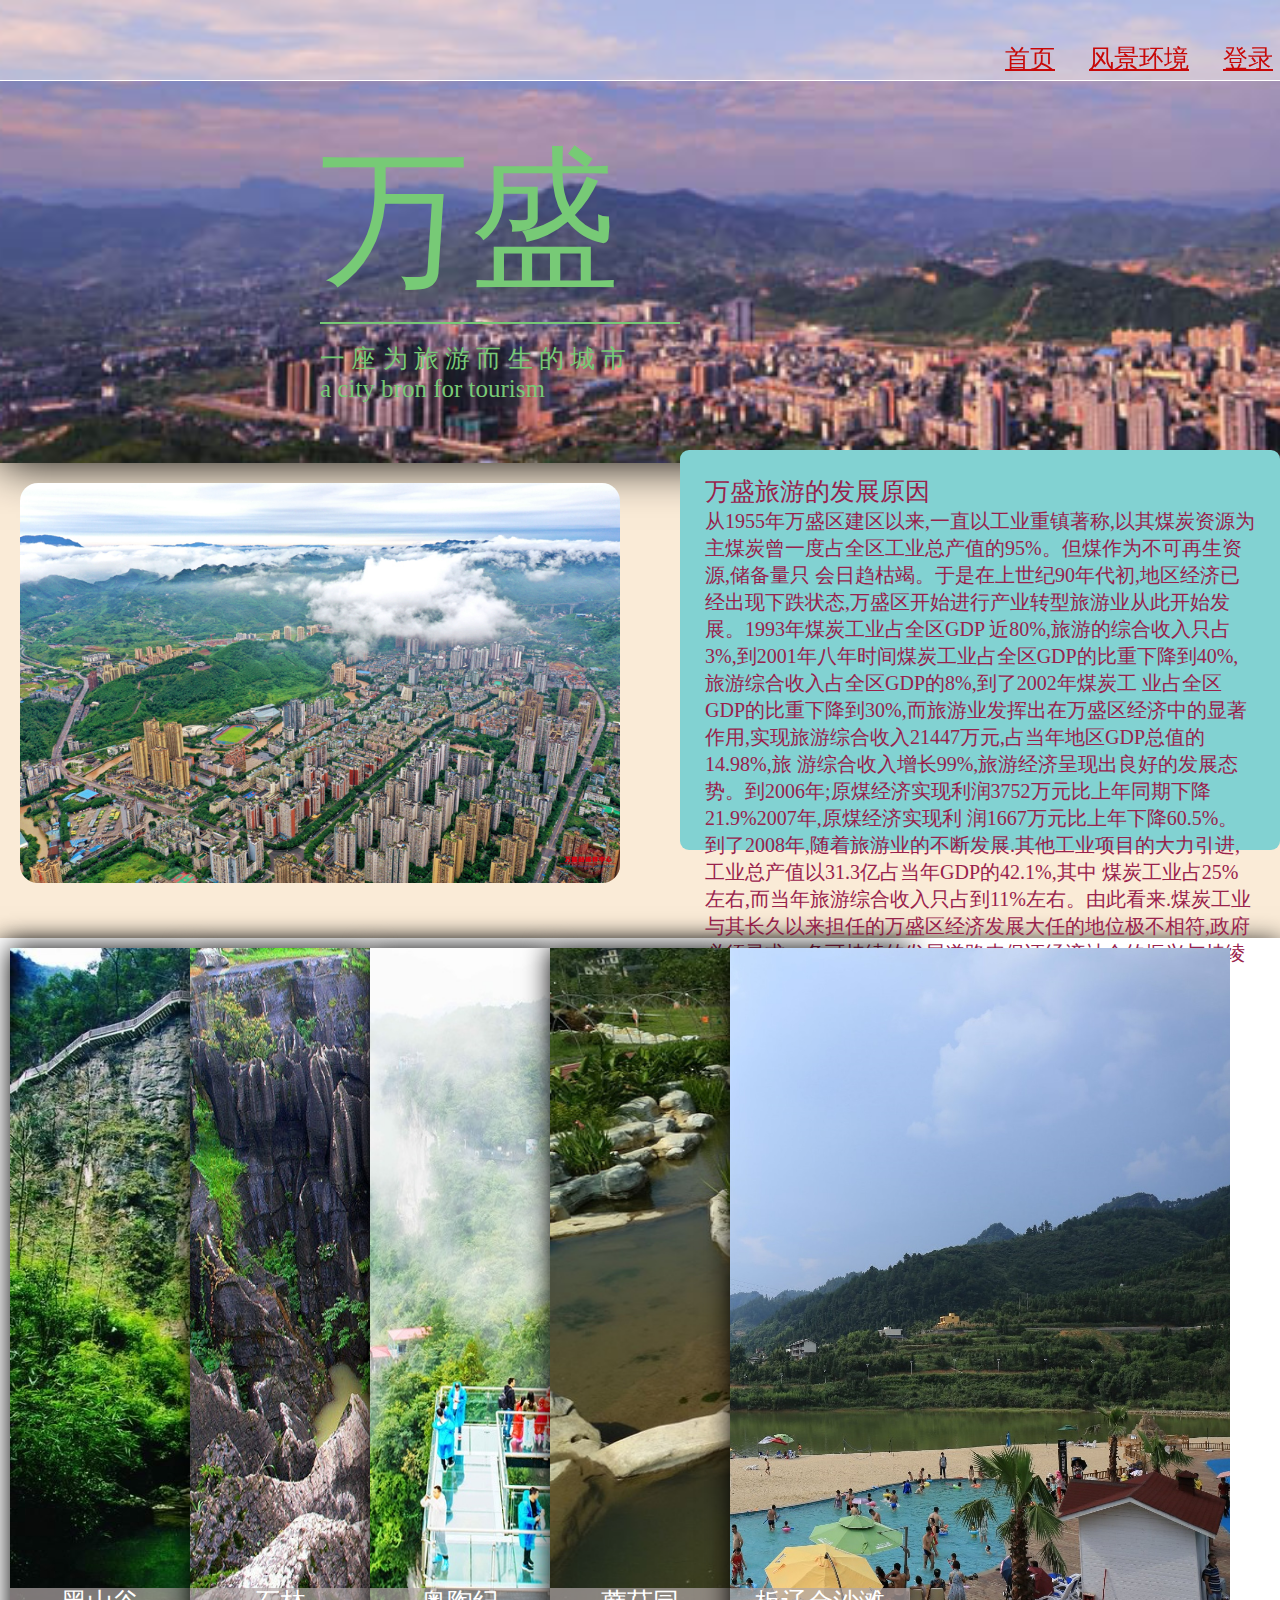
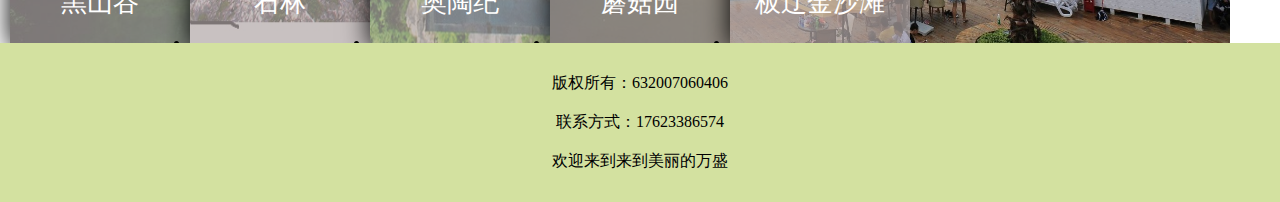
<file: index.html>
<!DOCTYPE html>
<html lang="en">
<head>
    <meta charset="UTF-8">
    <meta name="viewport" content="width=device-width, initial-scale=1.0">
    <meta http-equiv="X-UA-Compatible" content="ie=edge">
    <title>Document</title>
    <link rel="stylesheet" href="css/index.css" >
</head>
<body>
    <section class="header">
            <div class="navLinks">
                <a href="index.html">首页</a>
                <a href="fengjing1.html">风景环境</a>
                <a href="denglu.html">登录</a>
                <a href="baogao.html">报告</a>
              </div>     
        </section>

        <div class="text-box">
                <p1>万盛</p1><br>
                <div class="line">
                </div><br>
                <p2>一 座 为 旅 游 而 生 的 城 市<br>
                    a city bron for tourism
                </p2><br>
            </div> 

            <div class="beijingtu">
                <img src="img/背景.png" alt=""><img>
                </div>

            <div class="text-box2">
        <p3>万盛旅游的发展原因</p3><br>
                <p4>从1955年万盛区建区以来,一直以工业重镇著称,以其煤炭资源为主煤炭曾一度占全区工业总产值的95%。但煤作为不可再生资源,储备量只
会日趋枯竭。于是在上世纪90年代初,地区经济已经出现下跌状态,万盛区开始进行产业转型旅游业从此开始发展。1993年煤炭工业占全区GDP
近80%,旅游的综合收入只占3%,到2001年八年时间煤炭工业占全区GDP的比重下降到40%,旅游综合收入占全区GDP的8%,到了2002年煤炭工
业占全区GDP的比重下降到30%,而旅游业发挥出在万盛区经济中的显著作用,实现旅游综合收入21447万元,占当年地区GDP总值的14.98%,旅
游综合收入增长99%,旅游经济呈现出良好的发展态势。到2006年;原煤经济实现利润3752万元比上年同期下降21.9%2007年,原煤经济实现利
润1667万元比上年下降60.5%。到了2008年,随着旅游业的不断发展.其他工业项目的大力引进,工业总产值以31.3亿占当年GDP的42.1%,其中
煤炭工业占25%左右,而当年旅游综合收入只占到11%左右。由此看来.煤炭工业与其长久以来担任的万盛区经济发展大任的地位极不相符,政府
必须寻求一条可持续的发展道路来保证经济社会的振兴与持绫发展这为大力发展旅游业提供了前所未有的契机。</p4>
            </div>

        <div class="content">
                <ul class="box">
                       <li>
                        <img src="img/1.png" alt="">
                        <div class="text">
                           黑山谷
                       </div>
                       </li>
                       <li>
                       <img src="img/2.png" alt="">
                       <div class="text">
                           石林
                       </div>
                       </li>
                       <li>
                       <img src="img/3.png" alt="">
                       <div class="text">
                          奥陶纪
                       </div>
                       </li>
                       <li>
                       <img src="img/4.png" alt="">
                       <div class="text">
                           蘑菇园
                       </div>
                       </li>
                       <li>
                        <img src="img/5.png" alt="">
                        <div class="text">
                            板辽金沙滩
                        </div>
                        </li>
               </ul>
            </div>

            <div class="foot">
                       
                <p>版权所有：632007060406</p><br>
                <p>联系方式：17623386574</p><br>
                <p>欢迎来到来到美丽的万盛</p>
            </div> 

</body>
</html>
</file>
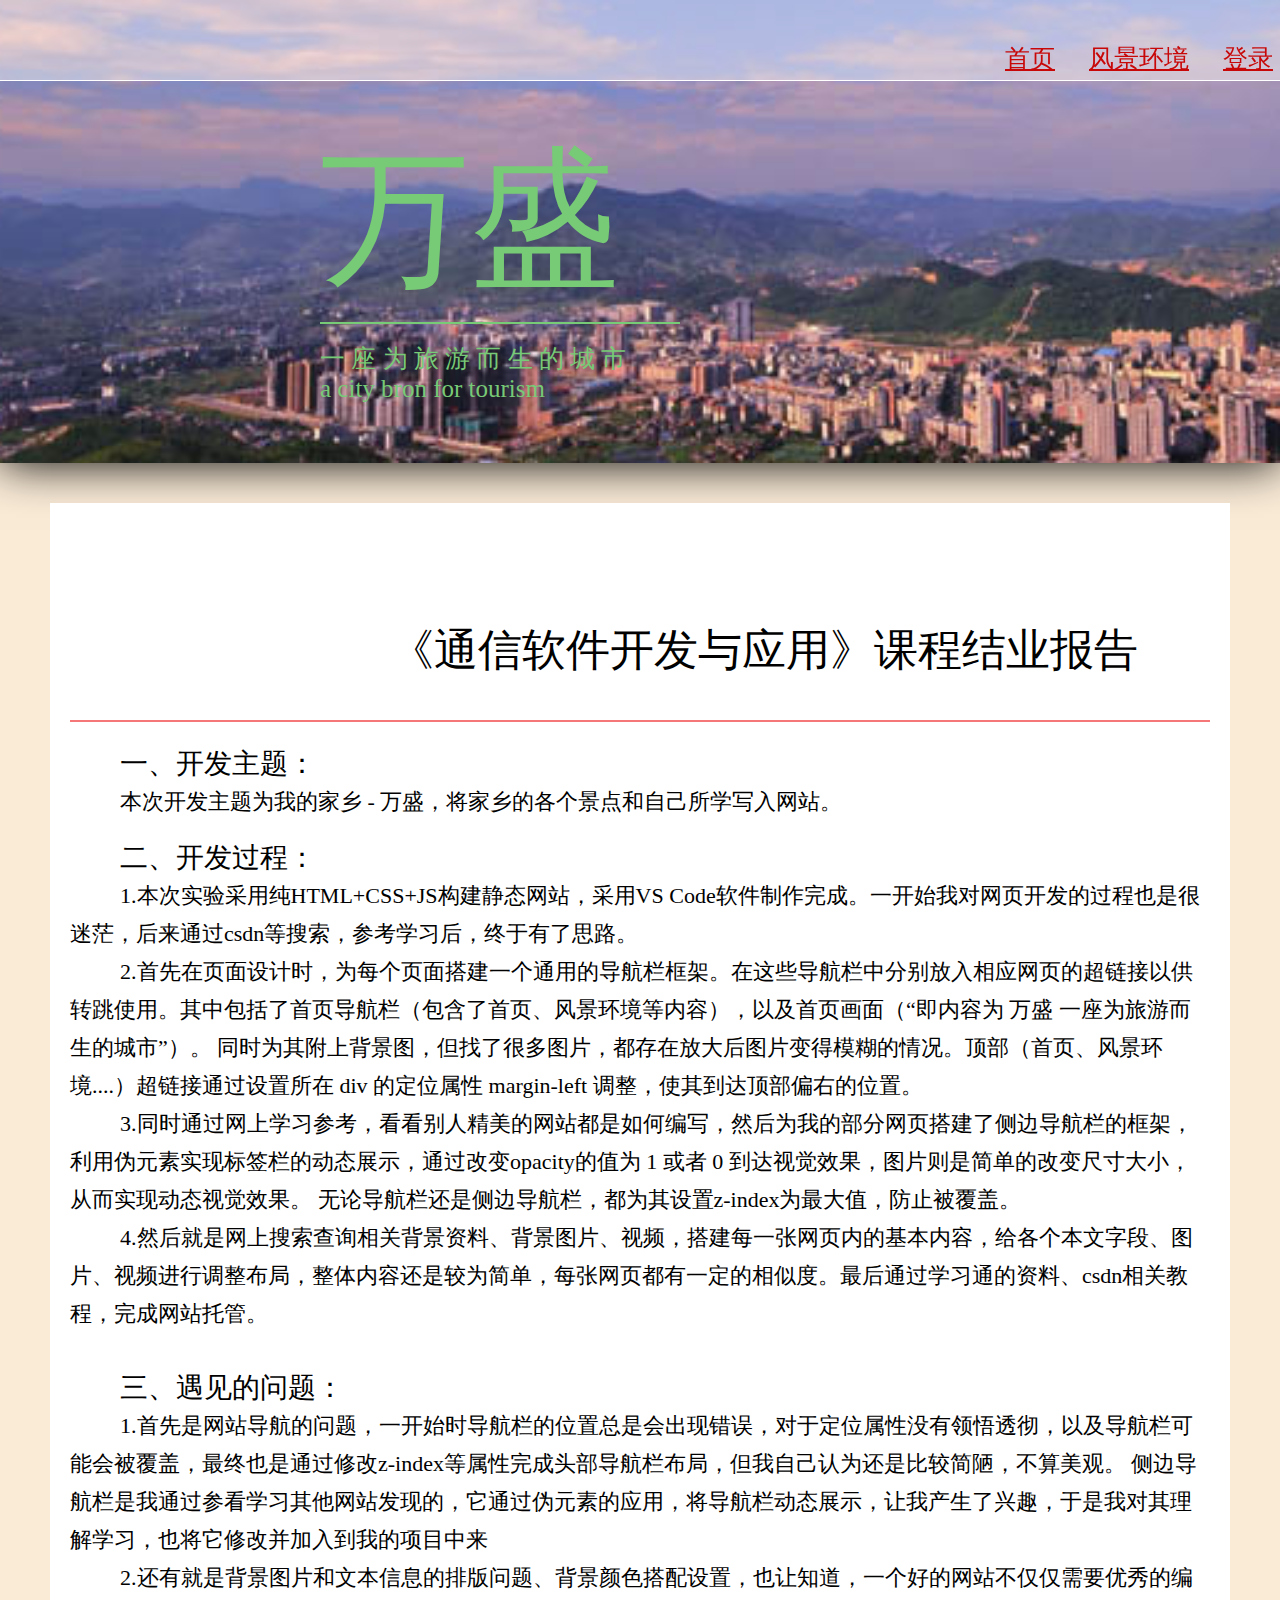
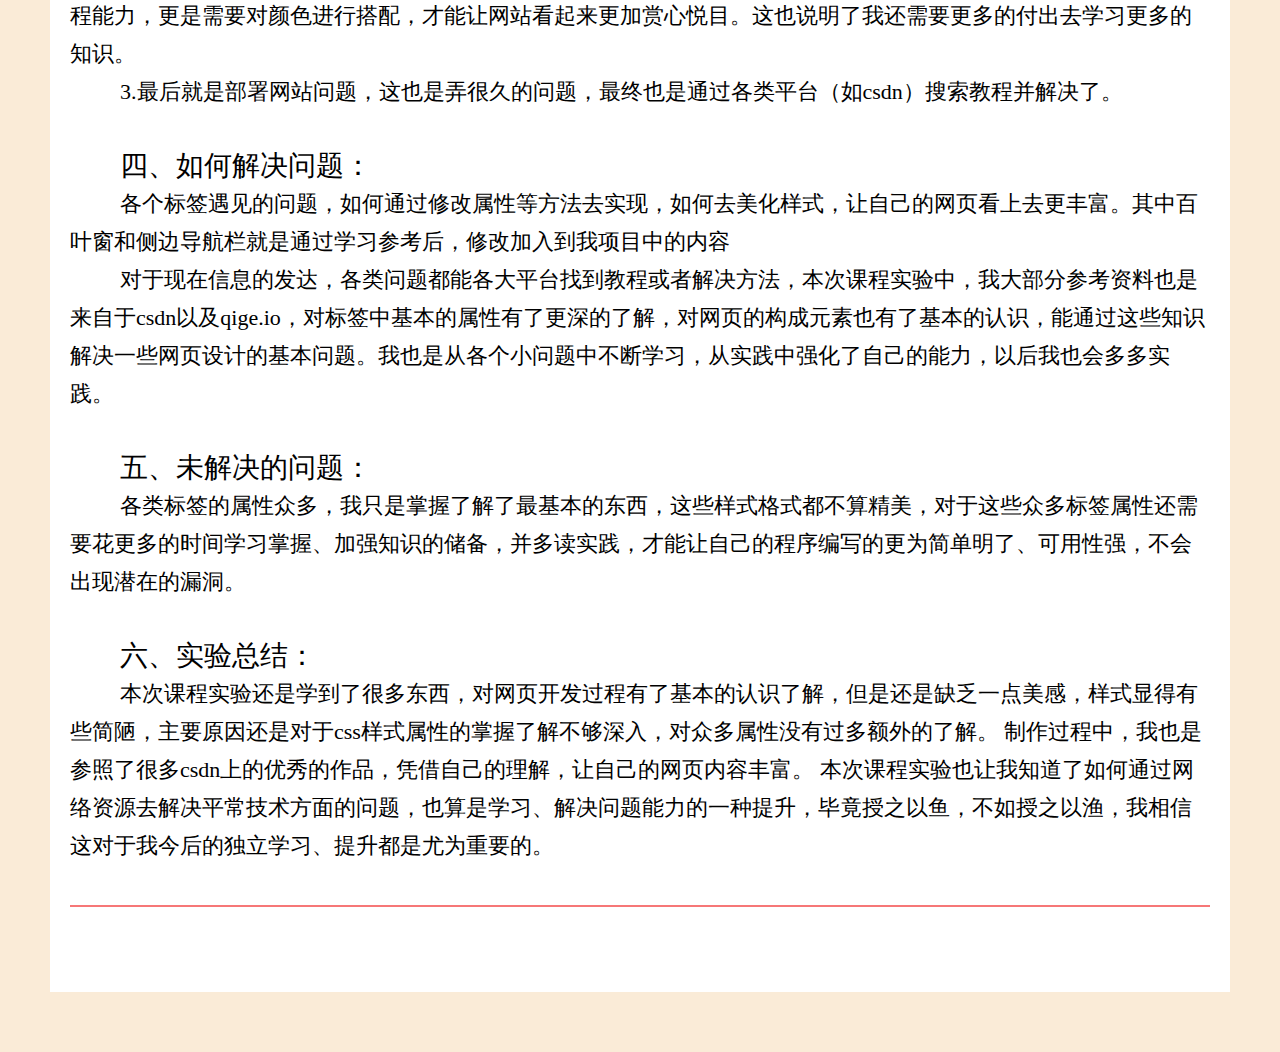
<file: baogao.html>
<!DOCTYPE html>
<html lang="en">
<head>
    <meta charset="UTF-8">
    <meta name="viewport" content="width=device-width, initial-scale=1.0">
    <meta http-equiv="X-UA-Compatible" content="ie=edge">
    <title>Document</title>
    <link rel="stylesheet" href="css/baogao.css" >
</head>
<body>
    <section class="header">
            <div class="navLinks">
                <a href="index.html">首页</a>
                <a href="fengjing1.html">风景环境</a>
                <a href="denglu.html">登录</a>
                <a href="baogao.html">报告</a>
              </div>     
        </section>

        <div class="text-box">
            <p1>万盛</p1><br>
            <div class="line">
            </div><br>
            <p2>一 座 为 旅 游 而 生 的 城 市<br>
                a city bron for tourism
            </p2><br>
        </div> 

        <div class = "baogao">
            <br>
            <p1>《通信软件开发与应用》课程结业报告 </p1><br>
                <div class="line">
                </div><br>
                <p3>一、开发主题：</p3><br>
                <p2>  本次开发主题为我的家乡 - 万盛，将家乡的各个景点和自己所学写入网站。</p2><br><br>
                <p3>二、开发过程：</p3><br>
                <p2>1.本次实验采用纯HTML+CSS+JS构建静态网站，采用VS Code软件制作完成。一开始我对网页开发的过程也是很迷茫，后来通过csdn等搜索，参考学习后，终于有了思路。</p2><br>
                <p2>2.首先在页面设计时，为每个页面搭建一个通用的导航栏框架。在这些导航栏中分别放入相应网页的超链接以供转跳使用。其中包括了首页导航栏（包含了首页、风景环境等内容），以及首页画面（“即内容为 万盛 一座为旅游而生的城市”）。
                    同时为其附上背景图，但找了很多图片，都存在放大后图片变得模糊的情况。顶部（首页、风景环境....）超链接通过设置所在 div 的定位属性 margin-left 调整，使其到达顶部偏右的位置。</p2><br>
                <p2>3.同时通过网上学习参考，看看别人精美的网站都是如何编写，然后为我的部分网页搭建了侧边导航栏的框架，利用伪元素实现标签栏的动态展示，通过改变opacity的值为 1 或者 0 到达视觉效果，图片则是简单的改变尺寸大小，从而实现动态视觉效果。
                    无论导航栏还是侧边导航栏，都为其设置z-index为最大值，防止被覆盖。</p2><br>
                <p2>4.然后就是网上搜索查询相关背景资料、背景图片、视频，搭建每一张网页内的基本内容，给各个本文字段、图片、视频进行调整布局，整体内容还是较为简单，每张网页都有一定的相似度。最后通过学习通的资料、csdn相关教程，完成网站托管。
                </p2><br><br><br>
                <p3>三、遇见的问题：</p3><br>
                <p2>1.首先是网站导航的问题，一开始时导航栏的位置总是会出现错误，对于定位属性没有领悟透彻，以及导航栏可能会被覆盖，最终也是通过修改z-index等属性完成头部导航栏布局，但我自己认为还是比较简陋，不算美观。
                    侧边导航栏是我通过参看学习其他网站发现的，它通过伪元素的应用，将导航栏动态展示，让我产生了兴趣，于是我对其理解学习，也将它修改并加入到我的项目中来</p2><br>
                <p2>2.还有就是背景图片和文本信息的排版问题、背景颜色搭配设置，也让知道，一个好的网站不仅仅需要优秀的编程能力，更是需要对颜色进行搭配，才能让网站看起来更加赏心悦目。这也说明了我还需要更多的付出去学习更多的知识。</p2><br>
                <p2>3.最后就是部署网站问题，这也是弄很久的问题，最终也是通过各类平台（如csdn）搜索教程并解决了。</p2><br><br><br>

                <p3>四、如何解决问题：</p3><br>
                <p2>  各个标签遇见的问题，如何通过修改属性等方法去实现，如何去美化样式，让自己的网页看上去更丰富。其中百叶窗和侧边导航栏就是通过学习参考后，修改加入到我项目中的内容</p2><br>
                <p2>  对于现在信息的发达，各类问题都能各大平台找到教程或者解决方法，本次课程实验中，我大部分参考资料也是来自于csdn以及qige.io，对标签中基本的属性有了更深的了解，对网页的构成元素也有了基本的认识，能通过这些知识解决一些网页设计的基本问题。我也是从各个小问题中不断学习，从实践中强化了自己的能力，以后我也会多多实践。</p2><br><br><br>
                
                <p3>五、未解决的问题：</p3><br>
                <p2>  各类标签的属性众多，我只是掌握了解了最基本的东西，这些样式格式都不算精美，对于这些众多标签属性还需要花更多的时间学习掌握、加强知识的储备，并多读实践，才能让自己的程序编写的更为简单明了、可用性强，不会出现潜在的漏洞。</p2><br><br><br>

                <p3>六、实验总结：</p3><br>
                <p2>  本次课程实验还是学到了很多东西，对网页开发过程有了基本的认识了解，但是还是缺乏一点美感，样式显得有些简陋，主要原因还是对于css样式属性的掌握了解不够深入，对众多属性没有过多额外的了解。
                    制作过程中，我也是参照了很多csdn上的优秀的作品，凭借自己的理解，让自己的网页内容丰富。
                    本次课程实验也让我知道了如何通过网络资源去解决平常技术方面的问题，也算是学习、解决问题能力的一种提升，毕竟授之以鱼，不如授之以渔，我相信这对于我今后的独立学习、提升都是尤为重要的。

                </p2><br>
                <div class="line">
                </div>

        </div>

</body>
</html>
</file>
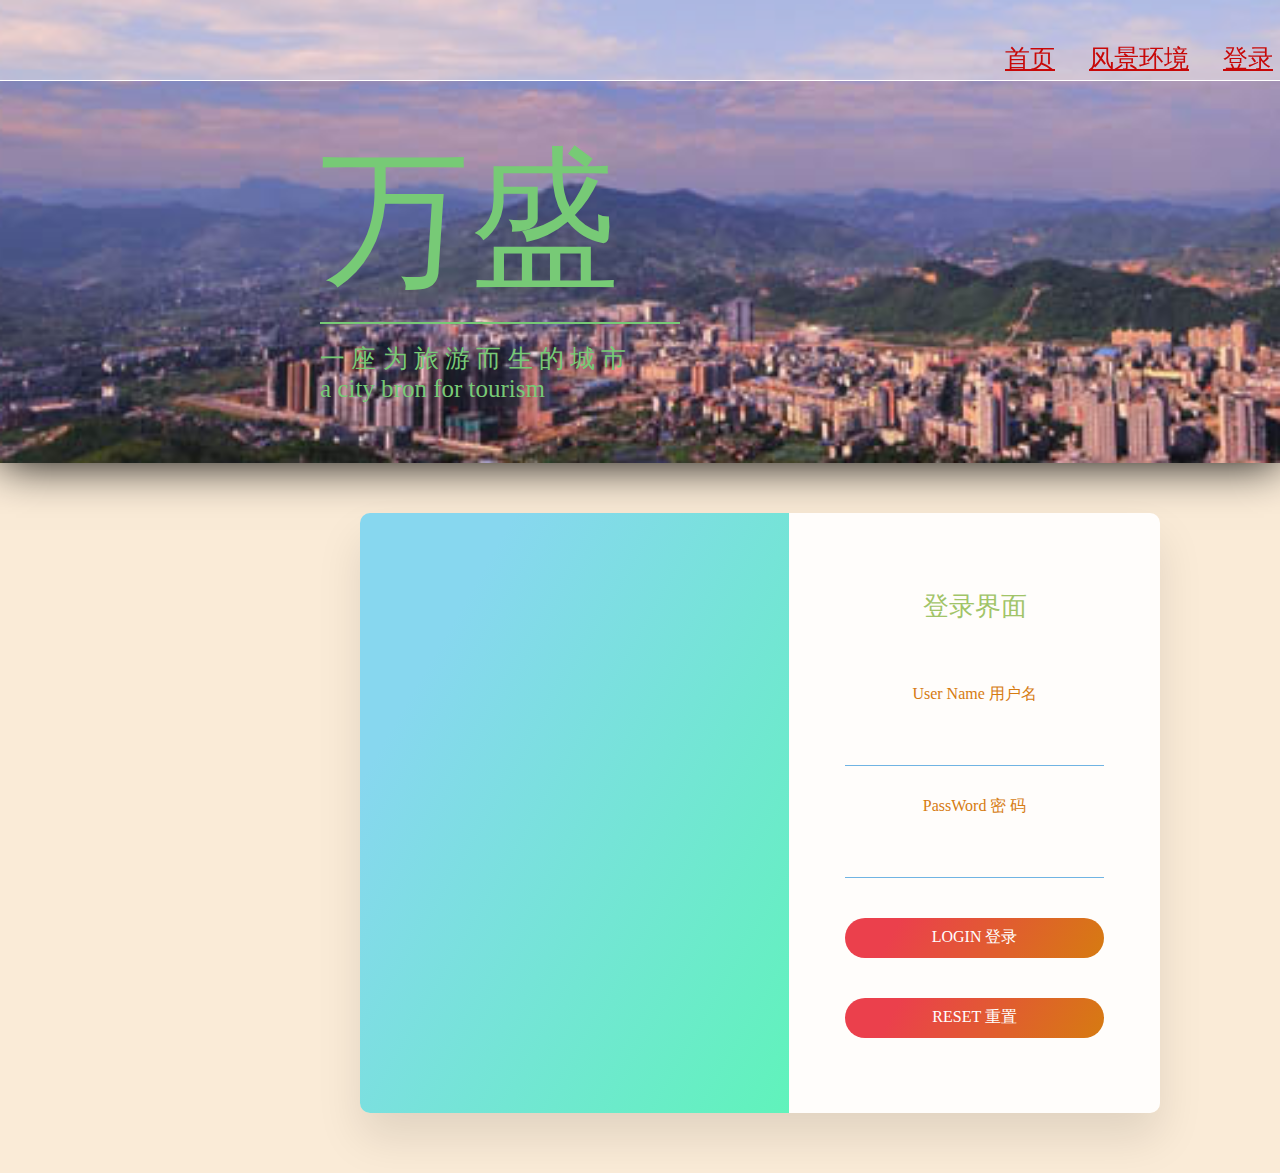
<file: denglu.html>
<!DOCTYPE html>
<html lang="en">
<head>
    <meta charset="UTF-8">
    <meta name="viewport" content="width=device-width, initial-scale=1.0">
    <meta http-equiv="X-UA-Compatible" content="ie=edge">
    <title>Document</title>
    <link rel="stylesheet" href="css/denglu.css" >
</head>
<body>
    <script src="css/denglu.js"></script>
    <section class="header">
            <div class="navLinks">
                <a href="index.html">首页</a>
                <a href="fengjing1.html">风景环境</a>
                <a href="denglu.html">登录</a>
                <a href="baogao.html">报告</a>
              </div>     
        </section>

        <div class="text-box">
            <p1>万盛</p1><br>
            <div class="line">
            </div><br>
            <p2>一 座 为 旅 游 而 生 的 城 市<br>
                a city bron for tourism
            </p2><br>
        </div> 

        <div class="wrap">
            <!-- 登录验证表单 -->

            <form id="myform" name="myform">
                <div id="form" class="form">
                    <div class="left">
                    </div>
                    <div class="right">
                        <div class="right-con">
                            <h1>登录界面</h1>
                            <h3>User Name 用户名</h3>
                            <input id="uname" name="uname" class="text" type="text">
                            <h3>PassWord 密 码</h3>
                            <input id="upwd" name="upwd" class="text" type="password">
                            <div id="validate"style="color:red"></div>
                            <button class="btn" type="button"onclick="checkForm()">LOGIN  登录</button>
                            <button class="btn" type="reset" onclick="resetForm()">RESET  重置</button>
                        
                        </div>
                    </div>
                </div> 
            </form>
            </div>

</body>
</html>
</file>
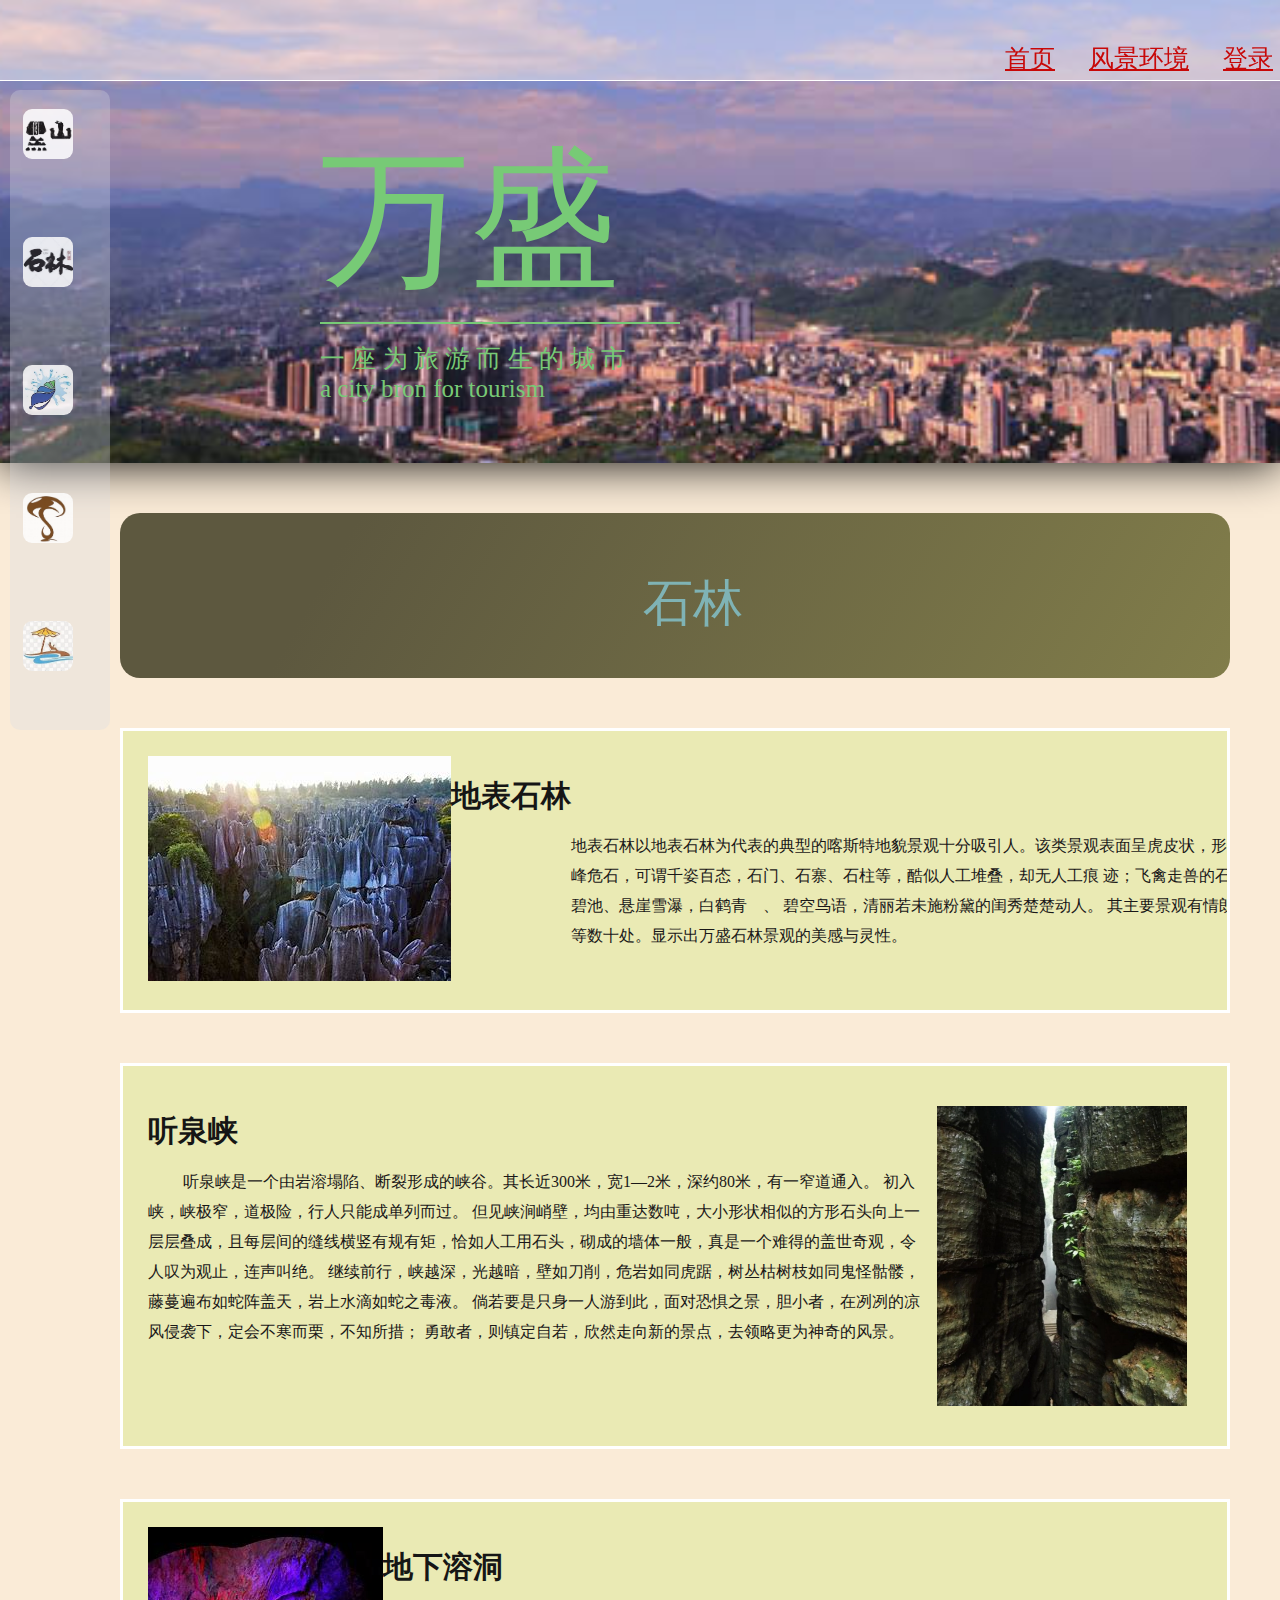
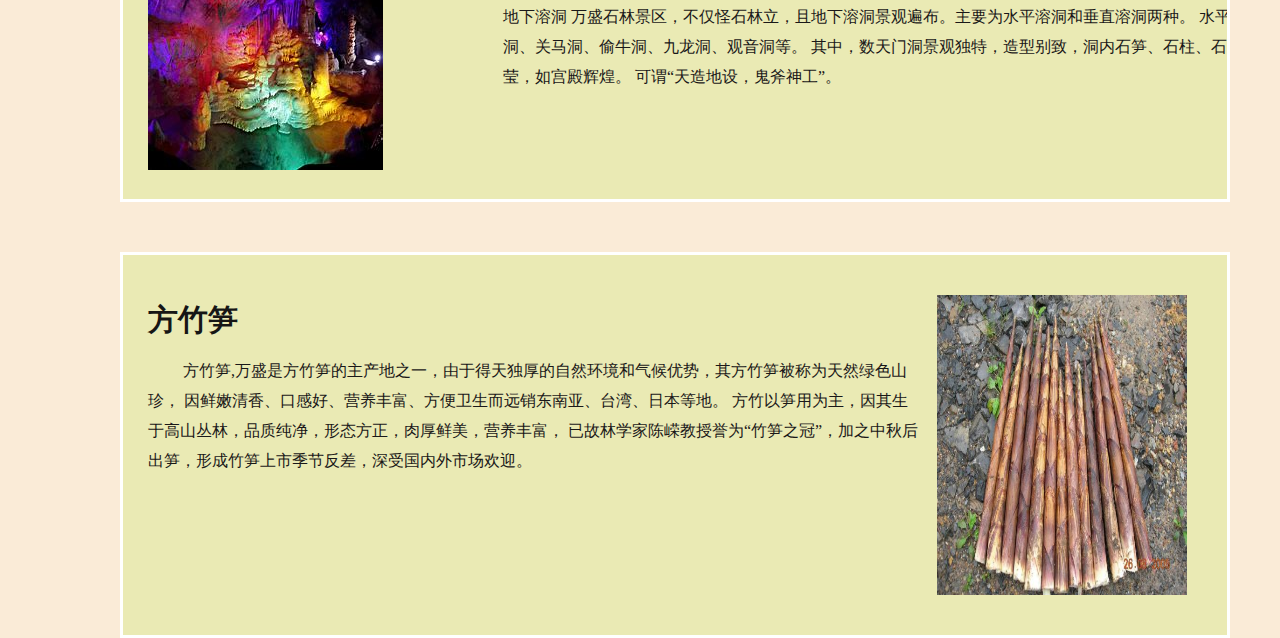
<file: fengjing2.html>
<!DOCTYPE html>
<html lang="en">
<head>
    <meta charset="UTF-8">
    <meta name="viewport" content="width=device-width, initial-scale=1.0">
    <meta http-equiv="X-UA-Compatible" content="ie=edge">
    <title>Document</title>
    <link rel="stylesheet" href="css/fengjing2.css" >
</head>
<body>
    <section class="header">
            <div class="navLinks">
                <a href="index.html">首页</a>
                <a href="fengjing1.html">风景环境</a>
                <a href="denglu.html">登录</a>
                <a href="baogao.html">报告</a>
              </div>     
        </section>

        <!-- 侧边导航栏 -->
        <div class="shell">
                <a href="fengjing1.html" class="box"> <img src="./img/11.png" alt=""><span>黑山谷</span></a>
                <a href="fengjing2.html" class="box"> <img src="./img/22.png" alt=""><span> 石林</span></a>
                <a href="fengjing3.html" class="box"> <img src="./img/33.png" alt=""><span>奥陶纪</span></a>
                <a href="fengjing4.html" class="box"> <img src="./img/44.png" alt=""><span>蘑菇园</span></a>
                <a href="fengjing5.html" class="box"> <img src="./img/55.png" alt=""><span>板辽金沙滩</span></a>
        </div> 

        <div class="text-box">
                <p1>万盛</p1><br>
                <div class="line">
                </div><br>
                <p2>一 座 为 旅 游 而 生 的 城 市<br>
                    a city bron for tourism
                </p2><br>
            </div> 

            <div class="biaoti">
              <p>石林</p>
              </div>

        <div class="content">
            <div  class="clear">
              <img src="./img/h1.png" alt="地表石林" class="img-uniform">
              <h5 class="font-large">地表石林</h5>
              <p><br><br>地表石林以地表石林为代表的典型的喀斯特地貌景观十分吸引人。该类景观表面呈虎皮状，形成一系列各不相同的观赏景点。
                在这里，群峰壁立，奇峰危石，可谓千姿百态，石门、石寨、石柱等，酷似人工堆叠，却无人工痕 迹；飞禽走兽的石头，栩栩如生、惟妙惟肖；
                田园阡陌、炊烟袅袅，清泉碧池、悬崖雪瀑，白鹤青　、 碧空鸟语，清丽若未施粉黛的闺秀楚楚动人。
                其主要景观有情朗峰、香炉山、巨扇、地缝一线天、化石 、石鼓、将军石等数十处。显示出万盛石林景观的美感与灵性。</p>
            </div>
          
            <div class="clear1">
              <img src="./img/h3.png" class="img-uniform">
              <h5 class="font-large">听泉峡</h5>
              <p>听泉峡是一个由岩溶塌陷、断裂形成的峡谷。其长近300米，宽1―2米，深约80米，有一窄道通入。
                 初入峡，峡极窄，道极险，行人只能成单列而过。
                 但见峡涧峭壁，均由重达数吨，大小形状相似的方形石头向上一层层叠成，且每层间的缝线横竖有规有矩，恰如人工用石头，砌成的墙体一般，真是一个难得的盖世奇观，令人叹为观止，连声叫绝。
                 继续前行，峡越深，光越暗，壁如刀削，危岩如同虎踞，树丛枯树枝如同鬼怪骷髅，藤蔓遍布如蛇阵盖天，岩上水滴如蛇之毒液。
                 倘若要是只身一人游到此，面对恐惧之景，胆小者，在冽冽的凉风侵袭下，定会不寒而栗，不知所措；
                 勇敢者，则镇定自若，欣然走向新的景点，去领略更为神奇的风景。</p>
            </div>
            
            <div  class="clear">
              <img src="./img/h2.png" class="img-uniform">
              <h5 class="font-large">地下溶洞</h5>
              <p><br><br>地下溶洞
                万盛石林景区，不仅怪石林立，且地下溶洞景观遍布。主要为水平溶洞和垂直溶洞两种。
                水平溶洞有天门洞、过街楼溶洞、凉风洞、仙女洞、关马洞、偷牛洞、九龙洞、观音洞等。
                其中，数天门洞景观独特，造型别致，洞内石笋、石柱、石花、石幔，吊、立、钳，各尽其志，如玉器晶莹，如宫殿辉煌。
                可谓“天造地设，鬼斧神工”。</p>
            </div>
          
            <div class="clear1"> 
              <img src="./img/h4.png" class="img-uniform">
              <h5 class="font-large">方竹笋</h5>
              <p>方竹笋,万盛是方竹笋的主产地之一，由于得天独厚的自然环境和气候优势，其方竹笋被称为天然绿色山珍，
                因鲜嫩清香、口感好、营养丰富、方便卫生而远销东南亚、台湾、日本等地。
                方竹以笋用为主，因其生于高山丛林，品质纯净，形态方正，肉厚鲜美，营养丰富，
                已故林学家陈嵘教授誉为“竹笋之冠”，加之中秋后出笋，形成竹笋上市季节反差，深受国内外市场欢迎。</p>
            </div>
        </div>
    </body>
</html>
</file>
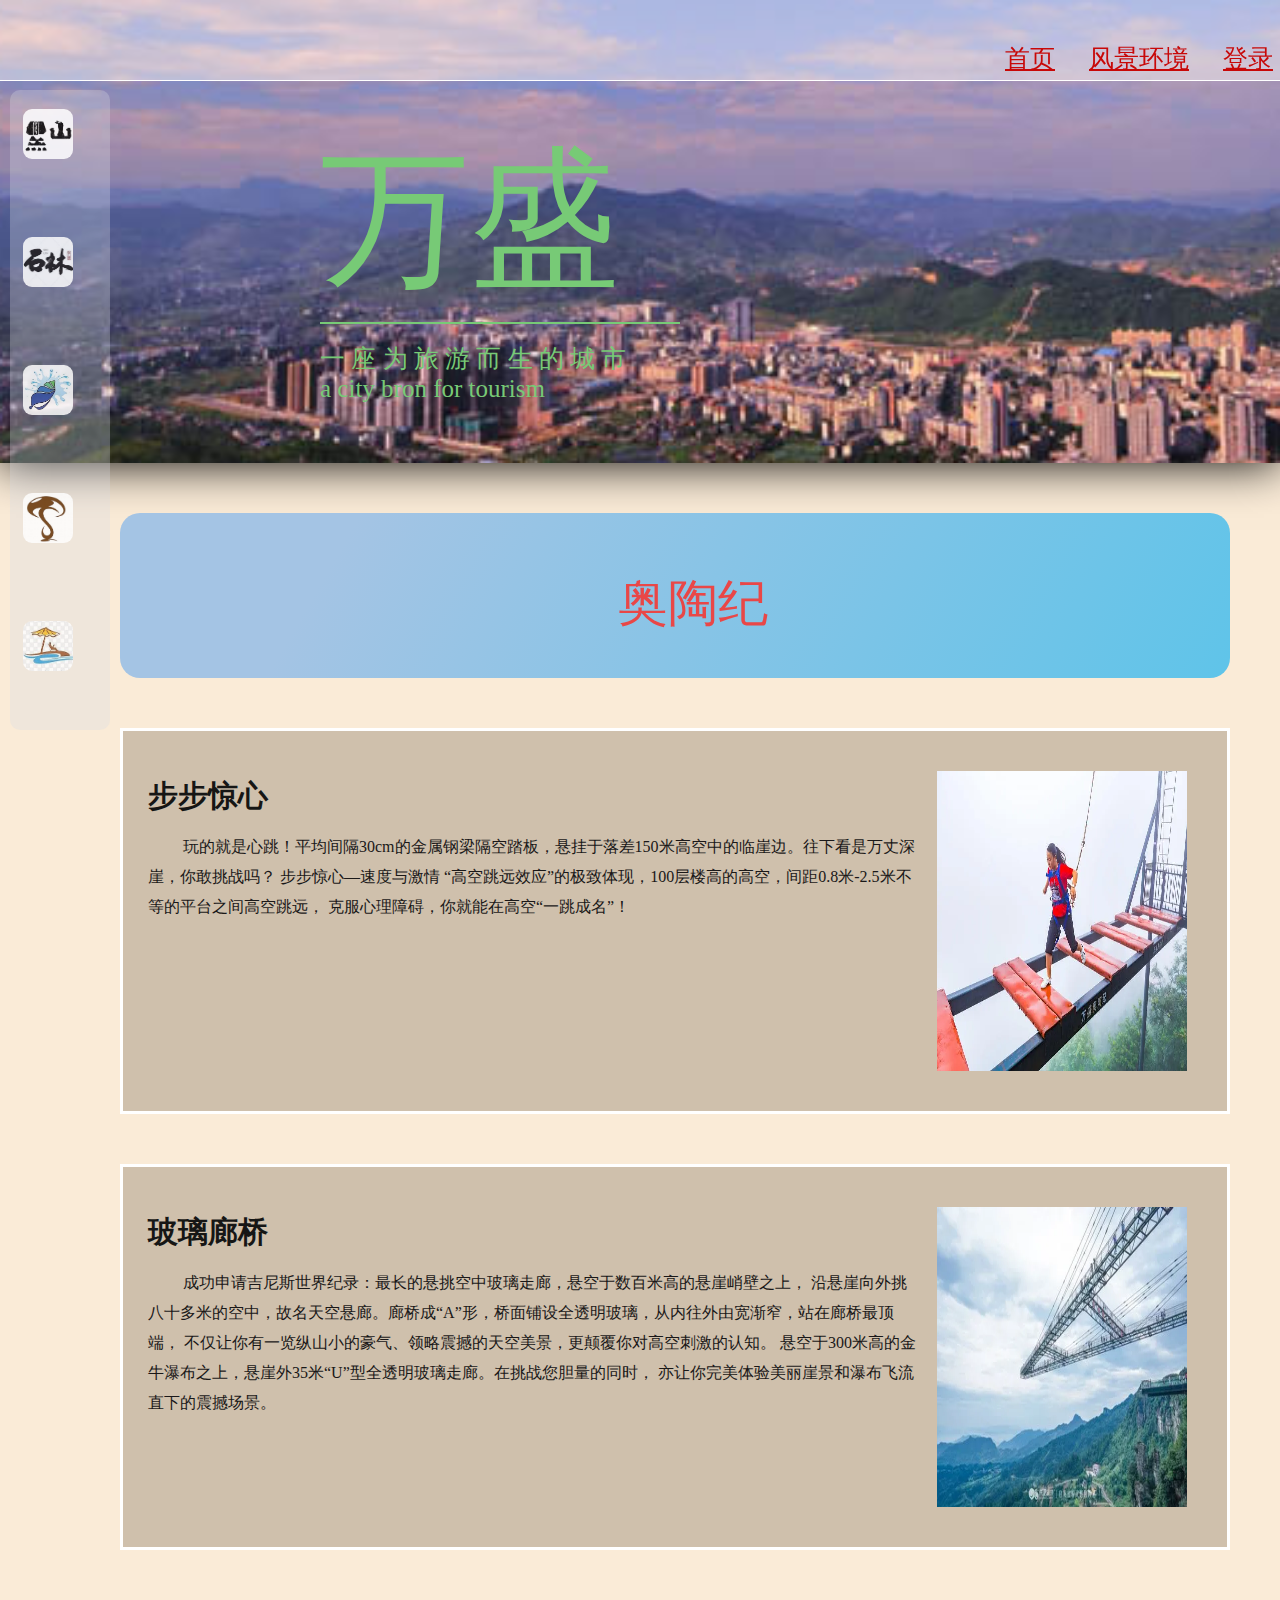
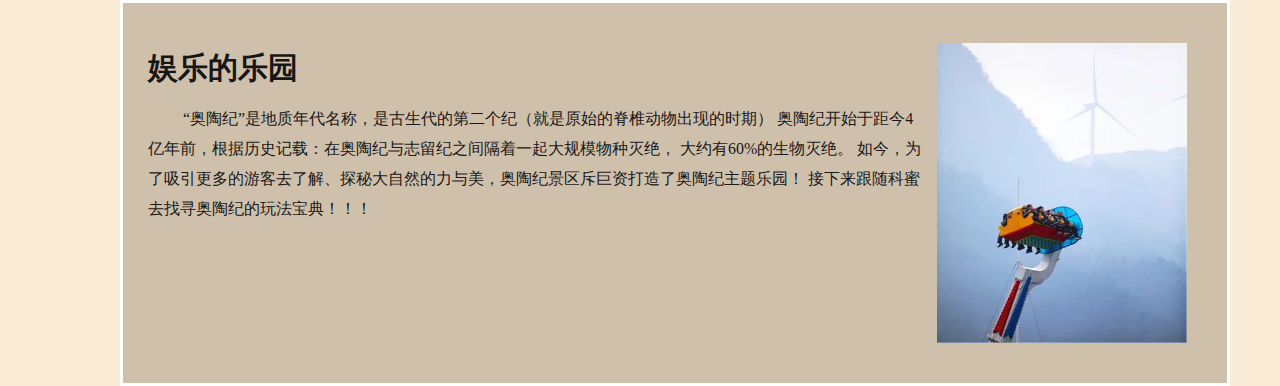
<file: fengjing3.html>
<!DOCTYPE html>
<html lang="en">
<head>
    <meta charset="UTF-8">
    <meta name="viewport" content="width=device-width, initial-scale=1.0">
    <meta http-equiv="X-UA-Compatible" content="ie=edge">
    <title>Document</title>
    <link rel="stylesheet" href="css/fengjing3.css" >
</head>
<body>
    <section class="header">
            <div class="navLinks">
                <a href="index.html">首页</a>
                <a href="fengjing1.html">风景环境</a>
                <a href="denglu.html">登录</a>
                <a href="baogao.html">报告</a>
              </div>     
        </section>

        <!-- 侧边导航栏 -->
        <div class="shell">
                <a href="fengjing1.html" class="box"> <img src="./img/11.png" alt=""><span>黑山谷</span></a>
                <a href="fengjing2.html" class="box"> <img src="./img/22.png" alt=""><span> 石林</span></a>
                <a href="fengjing3.html" class="box"> <img src="./img/33.png" alt=""><span>奥陶纪</span></a>
                <a href="fengjing4.html" class="box"> <img src="./img/44.png" alt=""><span>蘑菇园</span></a>
                <a href="fengjing5.html" class="box"> <img src="./img/55.png" alt=""><span>板辽金沙滩</span></a>
        </div> 

        <div class="text-box">
                <p1>万盛</p1><br>
                <div class="line">
                </div><br>
                <p2>一 座 为 旅 游 而 生 的 城 市<br>
                    a city bron for tourism
                </p2><br>
            </div> 
            

        <div class="biaoti">
          <p>奥陶纪</p>
          </div>


            <div class="content">
                <div  class="clear1">
                  <img src="./img/a1.png" class="img-uniform">
                  <h5 class="font-large">步步惊心</h5>
                  <p>玩的就是心跳！平均间隔30cm的金属钢梁隔空踏板，悬挂于落差150米高空中的临崖边。往下看是万丈深崖，你敢挑战吗？
                    步步惊心—速度与激情
                    “高空跳远效应”的极致体现，100层楼高的高空，间距0.8米-2.5米不等的平台之间高空跳远，
                    克服心理障碍，你就能在高空“一跳成名”！</p>
                </div>
              
                <div class="clear1">
                  <img src="./img/a2.png" class="img-uniform">
                  <h5 class="font-large">玻璃廊桥</h5>
                  <p>成功申请吉尼斯世界纪录：最长的悬挑空中玻璃走廊，悬空于数百米高的悬崖峭壁之上，
                    沿悬崖向外挑八十多米的空中，故名天空悬廊。廊桥成“A”形，桥面铺设全透明玻璃，从内往外由宽渐窄，站在廊桥最顶端，
                    不仅让你有一览纵山小的豪气、领略震撼的天空美景，更颠覆你对高空刺激的认知。
                    悬空于300米高的金牛瀑布之上，悬崖外35米“U”型全透明玻璃走廊。在挑战您胆量的同时，
                    亦让你完美体验美丽崖景和瀑布飞流直下的震撼场景。</p>
                </div>
                
                <div  class="clear1">
                  <img src="./img/a3.png" class="img-uniform">
                  <h5 class="font-large">娱乐的乐园</h5>
                  <p>“奥陶纪”是地质年代名称，是古生代的第二个纪（就是原始的脊椎动物出现的时期）
                    奥陶纪开始于距今4亿年前，根据历史记载：在奥陶纪与志留纪之间隔着一起大规模物种灭绝，
                    大约有60%的生物灭绝。
                    如今，为了吸引更多的游客去了解、探秘大自然的力与美，奥陶纪景区斥巨资打造了奥陶纪主题乐园！
                    接下来跟随科蜜去找寻奥陶纪的玩法宝典！！！</p>
                </div>
              
            </div>
</body>
</html>
</file>
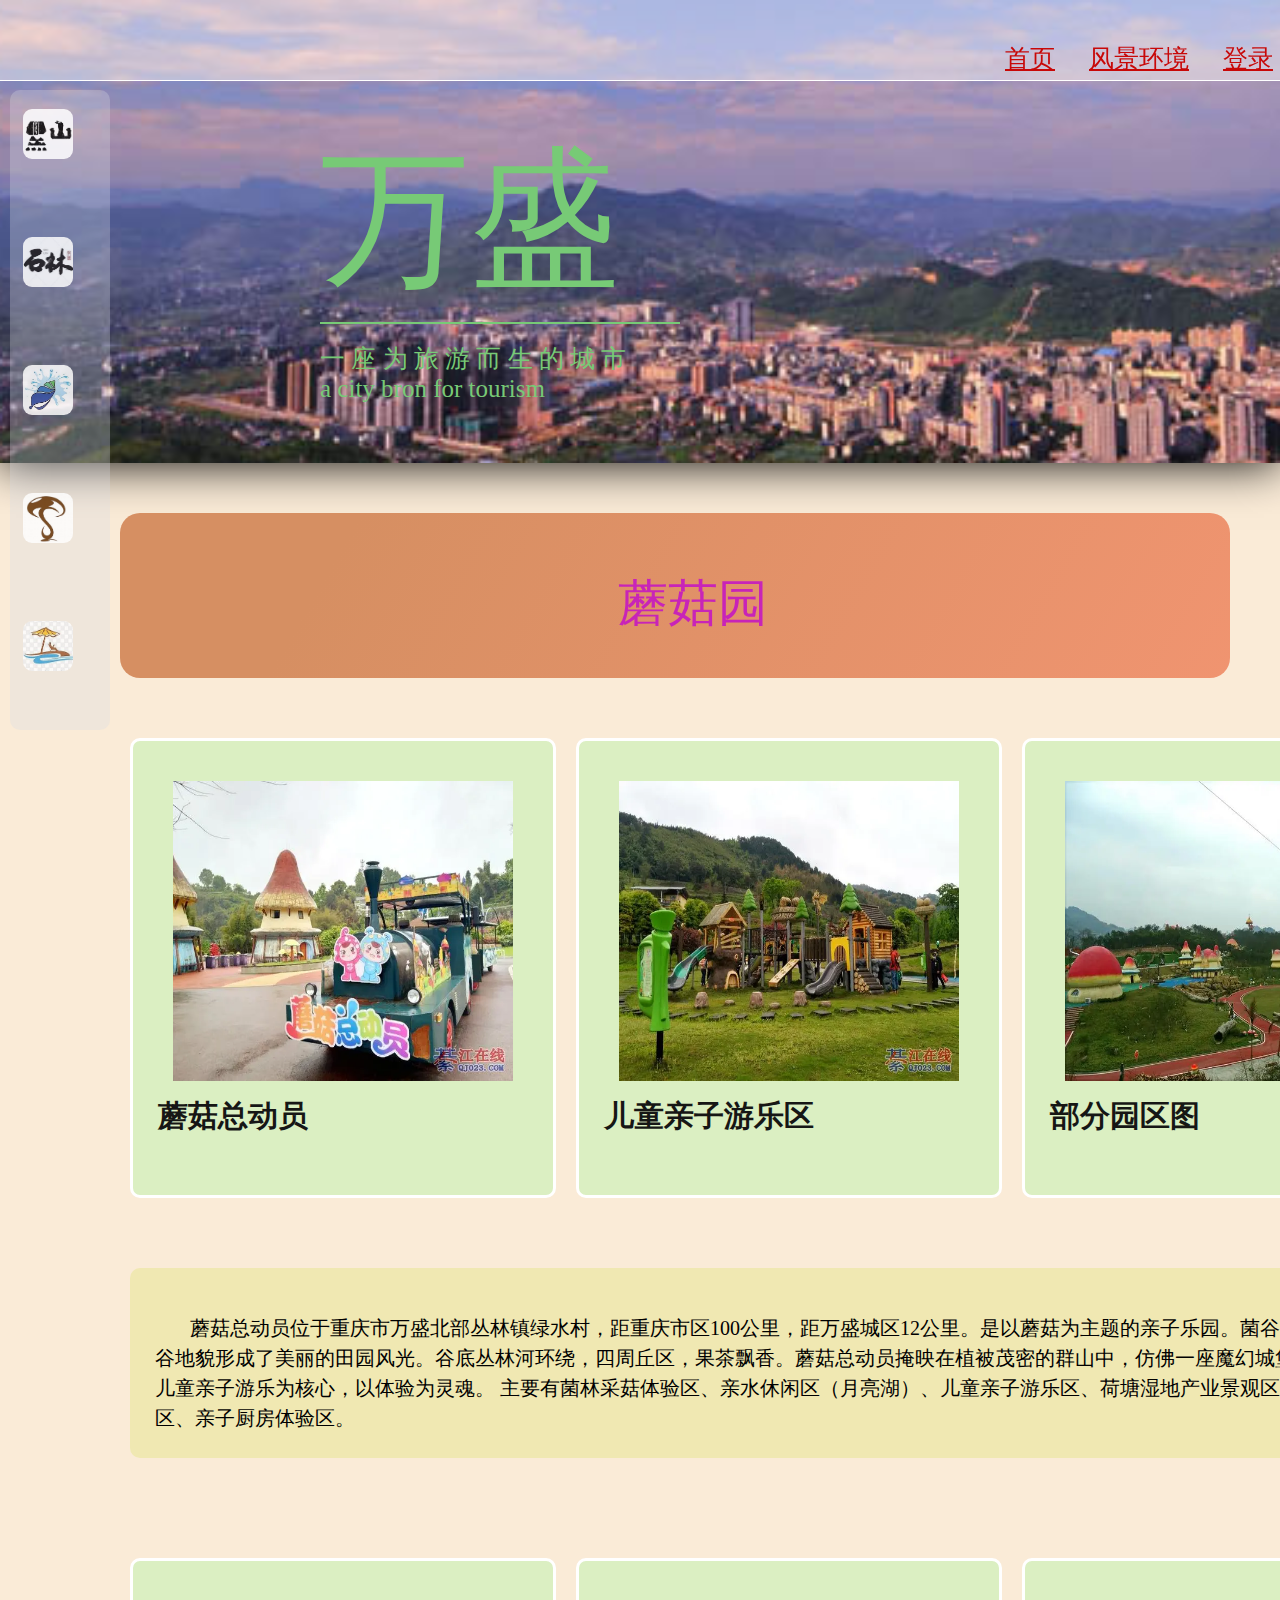
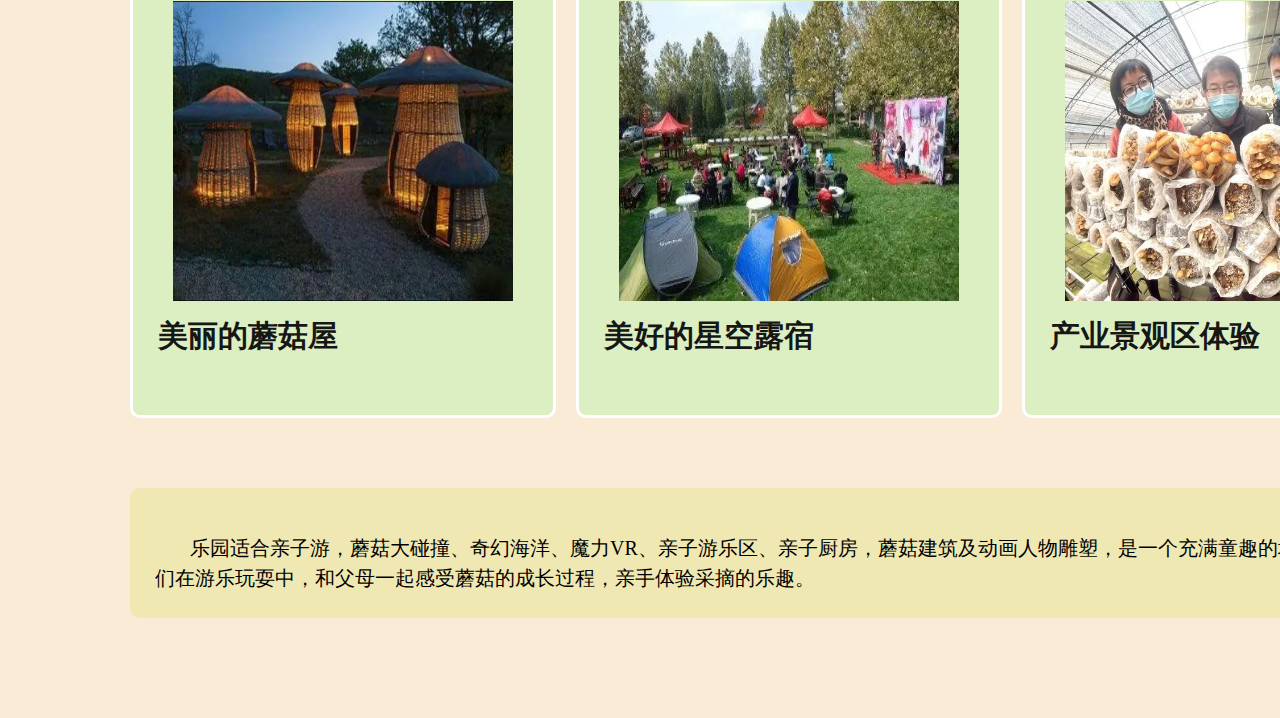
<file: fengjing4.html>
<!DOCTYPE html>
<html lang="en">
<head>
    <meta charset="UTF-8">
    <meta name="viewport" content="width=device-width, initial-scale=1.0">
    <meta http-equiv="X-UA-Compatible" content="ie=edge">
    <title>Document</title>
    <link rel="stylesheet" href="css/fengjing4.css" >
</head>
<body>
    <section class="header">
            <div class="navLinks">
                <a href="index.html">首页</a>
                <a href="fengjing1.html">风景环境</a>
                <a href="denglu.html">登录</a>
                <a href="baogao.html">报告</a>
              </div>     
        </section>

        <!-- 侧边导航栏 -->
        <div class="shell">
                <a href="fengjing1.html" class="box"> <img src="./img/11.png" alt=""><span>黑山谷</span></a>
                <a href="fengjing2.html" class="box"> <img src="./img/22.png" alt=""><span> 石林</span></a>
                <a href="fengjing3.html" class="box"> <img src="./img/33.png" alt=""><span>奥陶纪</span></a>
                <a href="fengjing4.html" class="box"> <img src="./img/44.png" alt=""><span>蘑菇园</span></a>
                <a href="fengjing5.html" class="box"> <img src="./img/55.png" alt=""><span>板辽金沙滩</span></a>
        </div> 


        <div class="text-box">
                <p1>万盛</p1><br>
                <div class="line">
                </div><br>
                <p2>一 座 为 旅 游 而 生 的 城 市<br>
                    a city bron for tourism
                </p2><br>
            </div> 


            <div class="biaoti">
              <p>蘑菇园</p>
              </div>


            <div class="content">
                <div  class="clear1">
                  <img src="./img/m1.png" alt="地表石林" class="img-uniform">
                  <h5 class="font-large">蘑菇总动员</h5>

                </div>
              
                <div class="clear1">
                  <img src="./img/m5.png" class="img-uniform">
                  <h5 class="font-large">儿童亲子游乐区</h5>
                 </div>
                
                <div  class="clear1">
                  <img src="./img/m6.png" class="img-uniform">
                  <h5 class="font-large">部分园区图</h5>
                </div>
              

            </div>


            <div class="content1">
                <div class="clear">
                    <p>蘑菇总动员位于重庆市万盛北部丛林镇绿水村，距重庆市区100公里，距万盛城区12公里。是以蘑菇为主题的亲子乐园。菌谷的深丘低山和槽谷地貌形成了美丽的田园风光。谷底丛林河环绕，四周丘区，果茶飘香。蘑菇总动员掩映在植被茂密的群山中，仿佛一座魔幻城堡。蘑菇总动员以儿童亲子游乐为核心，以体验为灵魂。
                        主要有菌林采菇体验区、亲水休闲区（月亮湖）、儿童亲子游乐区、荷塘湿地产业景观区、菌菇雕塑科普区、亲子厨房体验区。</p>
                </div>
            </div>


            <div class="content">
                <div  class="clear1">
                  <img src="./img/m2.png" alt="地表石林" class="img-uniform">
                  <h5 class="font-large">美丽的蘑菇屋</h5>
                </div>
              
                <div class="clear1">
                  <img src="./img/m3.png" class="img-uniform">
                  <h5 class="font-large">美好的星空露宿</h5>
                </div>
                
                <div  class="clear1">
                  <img src="./img/m4.png" class="img-uniform">
                  <h5 class="font-large">产业景观区体验</h5>
                </div>
              
            </div>

            <div class="content1">
                <div class="clear">
                    <p>乐园适合亲子游，蘑菇大碰撞、奇幻海洋、魔力VR、亲子游乐区、亲子厨房，蘑菇建筑及动画人物雕塑，是一个充满童趣的地方。
                        让小朋友们在游乐玩耍中，和父母一起感受蘑菇的成长过程，亲手体验采摘的乐趣。
                    </p>
                </div>
            </div>
</body>
</html>
</file>
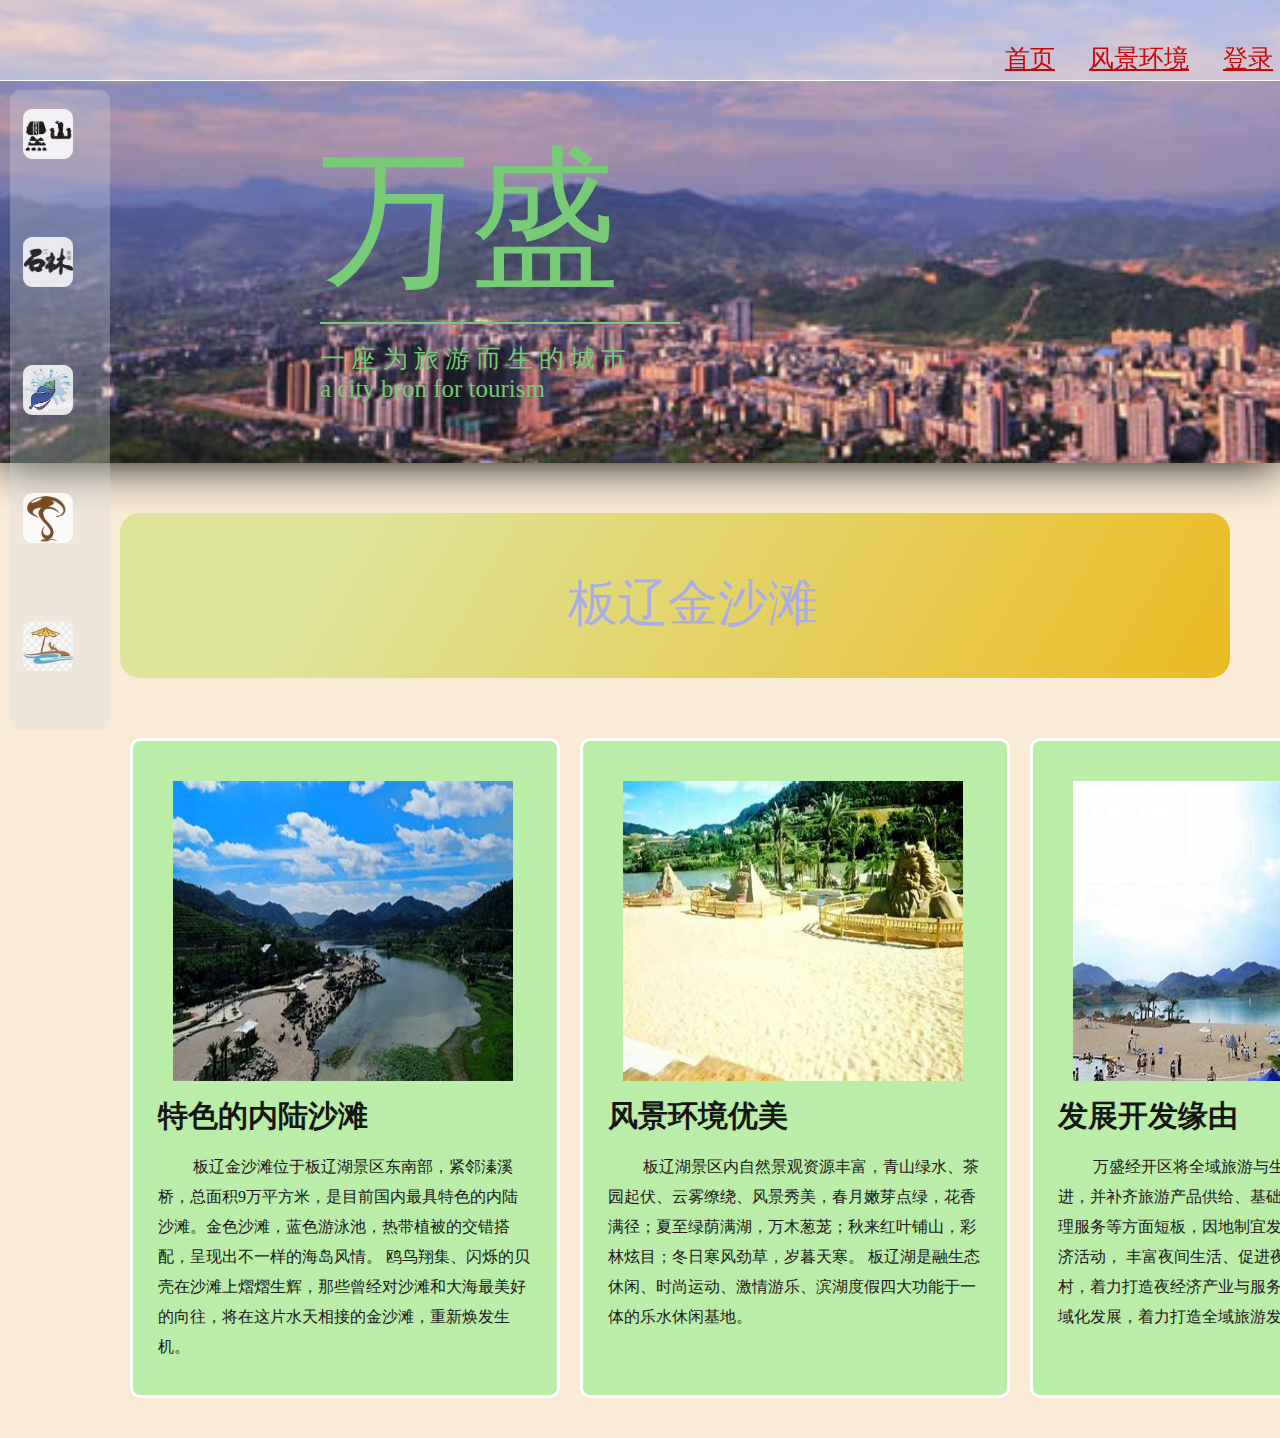
<file: fengjing5.html>
<!DOCTYPE html>
<html lang="en">
<head>
    <meta charset="UTF-8">
    <meta name="viewport" content="width=device-width, initial-scale=1.0">
    <meta http-equiv="X-UA-Compatible" content="ie=edge">
    <title>Document</title>
    <link rel="stylesheet" href="css/fengjing5.css" >
</head>
<body>
    <section class="header">
            <div class="navLinks">
                <a href="index.html">首页</a>
                <a href="fengjing1.html">风景环境</a>
                <a href="denglu.html">登录</a>
                <a href="baogao.html">报告</a>
              </div>     
        </section>

        <!-- 侧边导航栏 -->
        <div class="shell">
                <a href="fengjing1.html" class="box"> <img src="./img/11.png" alt=""><span>黑山谷</span></a>
                <a href="fengjing2.html" class="box"> <img src="./img/22.png" alt=""><span> 石林</span></a>
                <a href="fengjing3.html" class="box"> <img src="./img/33.png" alt=""><span>奥陶纪</span></a>
                <a href="fengjing4.html" class="box"> <img src="./img/44.png" alt=""><span>蘑菇园</span></a>
                <a href="fengjing5.html" class="box"> <img src="./img/55.png" alt=""><span>板辽金沙滩</span></a>
        </div> 


        <div class="text-box">
                <p1>万盛</p1><br>
                <div class="line">
                </div><br>
                <p2>一 座 为 旅 游 而 生 的 城 市<br>
                    a city bron for tourism
                </p2><br>
            </div> 


            <div class="biaoti">
              <p>板辽金沙滩</p>
              </div>
    

            <div class="content">
                <div  class="clear1">
                  <img src="./img/b4.png" alt="地表石林" class="img-uniform">
                  <h5 class="font-large">特色的内陆沙滩</h5>
                <p>板辽金沙滩位于板辽湖景区东南部，紧邻溱溪桥，总面积9万平方米，是目前国内最具特色的内陆沙滩。金色沙滩，蓝色游泳池，热带植被的交错搭配，呈现出不一样的海岛风情。
                    鸥鸟翔集、闪烁的贝壳在沙滩上熠熠生辉，那些曾经对沙滩和大海最美好的向往，将在这片水天相接的金沙滩，重新焕发生机。</p>
                </div>
              
                <div class="clear1">
                  <img src="./img/b2.png" class="img-uniform">
                  <h5 class="font-large">风景环境优美</h5>
                  <p>板辽湖景区内自然景观资源丰富，青山绿水、茶园起伏、云雾缭绕、风景秀美，春月嫩芽点绿，花香满径；夏至绿荫满湖，万木葱茏；秋来红叶铺山，彩林炫目；冬日寒风劲草，岁暮天寒。
                    板辽湖是融生态休闲、时尚运动、激情游乐、滨湖度假四大功能于一体的乐水休闲基地。</p>
                 </div>
                
                <div  class="clear1">
                  <img src="./img/b1.png" class="img-uniform">
                  <h5 class="font-large">发展开发缘由</h5>
                  <p>万盛经开区将全域旅游与生态文明建设同步推进，并补齐旅游产品供给、基础设施、综合配套、管理服务等方面短板，因地制宜发展特色鲜明的夜间经济活动，
                    丰富夜间生活、促进夜间消费、激活夜间乡村，着力打造夜经济产业与服务体系，推动夜经济全域化发展，着力打造全域旅游发展“升级版”。</p>
                </div>
              

            </div>

</body>
</html>
</file>
<file: css/index.css>
* {
    
    margin: 0;
    padding: 0;
    font-family: 'Noto Serif SC', serif;
  }

  html {
    background-color: antiquewhite;
    scroll-behavior: smooth;
  }

  .header {
    z-index: 100;
    position: fixed;
    top: 0;
    left: 0;
    right: 0;
    width: 100%;
    padding: 40px 100px;
    color: rgb(229, 229, 229);
    border-bottom: double rgb(255, 255, 255) 1px;
    background-color: rgba(245, 241, 241, 0.5);
  }

  .header .navLinks {
      position: absolute;
      margin-top: 2px;
      left: 1000px;
  }

  .header .navLinks a{
    border-radius: 15px;
    padding: 5px;
    color: rgb(200, 8, 8);
    font-size: 25px;
    margin-right: 20px;
}

.text-box{
    background-image: url(../img/万盛背景图.png);
    background-size: auto 100%;
    box-shadow: 0 0 45px #000000;
    background-color: rgba(33, 110, 218, 0.5);
    padding-left: 320px;
    padding-bottom: 60px;
    padding-top: 120px;
}

.text-box p1{

    font-size: 150px;
    font-weight: 400;
    color:rgb(119, 202, 118);
}

.text-box .line{
    width: 360px;
    height: 2px;
    background:rgb(119, 202, 118);
}


.text-box p2{
    font-size: 25px;
    font-weight: 200;
    color: rgb(119, 202, 118);
}


.beijingtu{
    position: relative;
    padding: 20px;
    height: 440px;
    width: 605px;
}

.beijingtu img{
    border-radius: 18px;
    position: absolute;
    width: 600px;
}

.text-box2{
    border-radius: 9px;
    height: 350px;
    padding: 25px;
    background-color: rgb(130, 210, 210);
    position: absolute;
    left: 680px;
    top: 450px;
}

.text-box2 p3{
    margin-top: 20px;
    font-size: 25px;
    color: rgb(153, 34, 76);
}

.text-box2 p4{
    margin-top: 55px;
    font-size: 20px;
    color: rgb(153, 34, 76);
}


.content {
    box-shadow: 0 0 25px #000000;
    width: 100%;
    height: 700px;
    display: flex;
    background: #fff;
    align-items: center;
    justify-content: center;
}

.box {
    width: 100%;
    height: 100%;
    border: 10px solid #FFF;
    background-color: rgba(255, 255, 255, 0.3);
    box-shadow: 5px 5px 7px rgba(255, 255, 255, 0.5);
    border-bottom: 7px;
}

.box li {
    float: left;
    position: relative;
    width: 180px;
    /* 未悬停时默认的 单张 图片宽/高度 */
    height: 100%;
    box-shadow: 0 0 25px #000000;
    transition: all 0.5s;
}

.box img {
    height: 100%;
    width: 500px;

}

/* 百叶窗图片下的文字部分 */
.box li .text {
    position: absolute;
    left: 0;
    bottom: 0;
    font-size: 26px;
    color: #FFF;
    width: 100%;
    height: 60px;
    text-align: center;
    line-height: 30px;
    background: #000;
    background-color: rgba(177, 166, 166, 0.7);
}

.box:hover li {
    /* 鼠标经过某张图片时其他图片的样式 */
    width: 180px;
}

/* 鼠标经过时的li  */
.box li:hover {
    width: 460px;
}

.foot{ 
    position: relative;  
    padding-top: 30px;
    padding-bottom: 30px;
    background-color: rgb(211, 225, 160);
}
.foot p{
    text-align: center;
}
</file>
<file: css/baogao.css>
* {
    margin: 0;
    padding: 0;
    font-family: 'Noto Serif SC', serif;
  }

  html {
    background-color: antiquewhite;
    scroll-behavior: smooth;
  }

  .header {
    z-index: 100;
    position: fixed;
    top: 0;
    left: 0;
    right: 0;
    width: 100%;
    padding: 40px 100px;
    color: rgb(229, 229, 229);
    border-bottom: double rgb(255, 255, 255) 1px;
    background-color: rgba(245, 241, 241, 0.5);
  }

  .header .navLinks {
      position: absolute;
      margin-top: 2px;
      left: 1000px;
  }
  
  .header .navLinks a{
    border-radius: 15px;
    padding: 5px;
    color: rgb(200, 8, 8);
    font-size: 25px;
    margin-right: 20px;
}

.text-box{
    background-image: url(../img/万盛背景图.png);
    background-size: auto 100%;
    box-shadow: 0 0 45px #000000;
    background-color: rgba(33, 110, 218, 0.5);
    padding-left: 320px;
    padding-bottom: 60px;
    padding-top: 120px;

}

.text-box p1{

    font-size: 150px;
    font-weight: 400;
    color: rgb(119, 202, 118);
}

.text-box .line{
    width: 360px;
    height: 2px;
    background: rgb(119, 202, 118);
}

.text-box p2{
    font-size: 25px;
    font-weight: 200;
    color: rgb(119, 202, 118);
}


.baogao {
    margin-left: 50px;
    margin-right: 50px;
    margin-top: 40px;
    margin-bottom: 60px;
    padding-top: 100px;
    padding-bottom: 80px;
    padding-left: 20px;
    padding-right: 20px;
    background-color: rgb(255, 255, 255);
}

.baogao p1{
    margin-left: 320px;
    font-size: 44px;
}

.baogao .line{
    margin-top: 40px;
    margin-bottom: 5px;
    width: auto;
    height: 2px;
    background: rgb(246, 119, 119);
}

.baogao p3{
    margin-left: 50px;
    font-size: 28px;
    line-height: 38px;
}

.baogao p2{
    margin-left: 50px;
    font-size: 22px;
    line-height: 38px;
}
</file>
<file: css/denglu.css>
* {
    margin: 0;
    padding: 0;
    font-family: 'Noto Serif SC', serif;
  }

  html {
    background-color: antiquewhite;
    scroll-behavior: smooth;
  }

  .header {
    z-index: 100;
    position: fixed;
    top: 0;
    left: 0;
    right: 0;
    width: 100%;
    padding: 40px 100px;
    color: rgb(229, 229, 229);
    border-bottom: double rgb(255, 255, 255) 1px;
    background-color: rgba(245, 241, 241, 0.5);
  }

  .header .navLinks {

      position: absolute;
      margin-top: 2px;
      left: 1000px;
  }

  .header .navLinks a{
    border-radius: 15px;
    padding: 5px;
    color: rgb(200, 8, 8);
    font-size: 25px;
    margin-right: 20px;
}

.text-box{
    background-image: url(../img/万盛背景图.png);
    background-size: auto 100%;
    box-shadow: 0 0 45px #000000;
    background-color: rgba(33, 110, 218, 0.5);
    padding-left: 320px;
    padding-bottom: 60px;
    padding-top: 120px;
}

.text-box p1{

    font-size: 150px;
    font-weight: 400;
    color:rgb(119, 202, 118);
}

.text-box .line{
    width: 360px;
    height: 2px;
    background:rgb(119, 202, 118);
}

.text-box p2{
    font-size: 25px;
    font-weight: 200;
    color:rgb(119, 202, 118);
}


.form {
    width: 800px;
    height: 600px;
    display: flex;
    border-radius: 10px;
    overflow: hidden;
    box-shadow: 0 25px 45px rgba(0, 0, 0, 0.1);
    margin-top: 50px;
    margin-bottom: 60px;
    margin-left: 360px;
}
/* form左侧  图片部分*/
.left {
    width: 463px;
    height: 600px;
    background-image: linear-gradient(120deg,#87d7ef 20%,#60f3bb 100%)
}


/* form右侧 表单右侧 */
.right {
    width: 400px;
    height: 600px;
    background: rgba(255,255,255,0.9);
    display: flex;
    justify-content: center;
    align-items: center;
}

.right-con {
    width: 70%;
    display: flex;
    flex-direction: column;
    text-align: center;
}
/* 登录 标题 */
h1 {
    font-size: 26px;
    color: #a1c468;
    font-weight: 400;
    padding-bottom: 30px;


}
/* 登录 所填内容标题 */
h3 {
    font-size: 16px;
    font-weight: 400;
    color: #d67b11 ;
    padding: 30px 0;

}
/* 填入表格的文字样式 */
.text {
    width: 100%;
    height: 30px;
    outline: none;
    border: none;
    border-bottom: 1px solid #70b4e3;
    color: #366ae6;
    background-color: rgba(0, 0, 0, 0);
}
/* 按钮样式 */
.btn {
    width: 100%;
    height: 40px;
    border-radius: 20px;
    border: none;
    color: #fff;
    font-size: 16px;

    margin-top: 40px;

    background-image: linear-gradient(120deg,#eb404c 20%,#d67b11 100%)
}
</file>
<file: css/fengjing2.css>
* {
    margin: 0;
    padding: 0;
    font-family: 'Noto Serif SC', serif;
  }

  html {
    background-color: antiquewhite;
    scroll-behavior: smooth;
  }

  .header {
    z-index: 100;
    position: fixed;
    top: 0;
    left: 0;
    right: 0;
    width: 100%;
    padding: 40px 100px;
    color: rgb(229, 229, 229);
    border-bottom: double rgb(255, 255, 255) 1px;
    background-color: rgba(245, 241, 241, 0.5);
  }

  .header .navLinks {

      position: absolute;
      margin-top: 2px;
      left: 1000px;
  }

  .header .navLinks a{
    border-radius: 15px;
    padding: 5px;
    color: rgb(200, 8, 8);
    font-size: 25px;
    margin-right: 20px;
}


.text-box{
    background-image: url(../img/万盛背景图.png);
    background-size: auto 100%;
    box-shadow: 0 0 45px #000000;
    background-color: rgba(33, 110, 218, 0.5);
    padding-left: 320px;
    padding-bottom: 60px;
    padding-top: 120px;
}

.text-box p1{

    font-size: 150px;
    font-weight: 400;
    color:rgb(119, 202, 118);
}

.text-box .line{
    width: 360px;
    height: 2px;
    background:rgb(119, 202, 118);
}

.text-box p2{
    font-size: 25px;
    font-weight: 200;
    color:rgb(119, 202, 118);
}

/* 侧边导航栏 */
.shell {
    margin-top:90px;
    margin-left:10px;
    position: fixed;
    width: 100px;
    /* height: 700px; */
    /* height: 100%; */
    display: flex;
    justify-content: center;
    align-items: center;
    flex-direction: column;
    background-color: rgb(216, 220, 230,0.3);
    border-radius: 10px;
    transition: .3s;
    overflow: hidden;
    float: left;
    z-index: 100;
  }
  /* 侧边导航栏图标 */
  .shell img{
    position: relative;
    opacity: 0.85;
    border-radius: 9px;
            width: 50px;
            height: 50px;
    
        }
  /* 侧边导航栏a标签样式 */
        .box{
            display:flex;
            height: 90px;
            width: 75%;
            margin: 19px;
            border-radius: 5px;
            transition: .3s;
            color: rgb(216, 216, 233);
        }
  /* 侧边导航栏展开后的模块 */
        .box span{
            color: rgb(200, 8, 8);
            position: relative;
            padding-top: 20px;
            padding-left: 8px;
            font: 400 20px '';
            opacity: 0;
            transition: .1s;
        }
        /* 展开宽度  */
        .shell:hover{
            width: 240px;
            /* height: 100%; */
        }
  /* 展开后span样式 */
        .shell:hover span{
            opacity: 1;
        }
         /* 鼠标悬浮时a标签样式 */
  .box:hover{
            background-color: rgb(247, 249, 252);
            color: rgb(200, 8, 8);
  }

.content {
    margin-left: 120px;
    margin-right:50px;
}


.clear{
    background-color:rgb(234, 234, 180);
    padding: 25px;
    margin-top: 50px;
    overflow: hidden;
    border: 3px solid white;
    display: -webkit-box;
}
.clear1{
    background-color:rgb(234, 234, 180);
    padding: 25px;
    margin-top: 50px;
    overflow: hidden;
    border: 3px solid white;
}

.clear1 .img-uniform{
    padding: 15px;
    float: right;
    width:250px;
    height:300px;
}

.clear2 .img-uniform{
    padding: 15px;
    float: left;
    width:350px;
    height:300px;
}

.font-large{
    margin-top: 20px;
    font-size: 30px;
    color: rgb(22, 22, 21);
}

p{
    margin-top: 15px;
    font-size: 16px;
    line-height: 30px;;
    text-indent:35px;
    color: rgb(26, 24, 24);
}

.biaoti{
    padding: 60px;
    margin-top: 50px;
    margin-left: 120px;
    margin-right: 50px;
    background-image: linear-gradient(120deg,#5d583f 20%,#817d4a 100%);
    text-align:center;
    border-radius: 20px;
}

.biaoti p{
    font-size: 50px;
    font-family: 400;
    color: #7fb3b5;
}
</file>
<file: css/fengjing3.css>
* {
    margin: 0;
    padding: 0;
    font-family: 'Noto Serif SC', serif;
  }

  html {
    background-color: antiquewhite;
    scroll-behavior: smooth;
  }

  .header {
    z-index: 100;
    position: fixed;
    top: 0;
    left: 0;
    right: 0;
    width: 100%;
    padding: 40px 100px;
    color: rgb(229, 229, 229);
    border-bottom: double rgb(255, 255, 255) 1px;
    background-color: rgba(245, 241, 241, 0.5);
  }

  .header .navLinks {

      position: absolute;
      margin-top: 2px;
      left: 1000px;
  }

  .header .navLinks a{
    border-radius: 15px;
    padding: 5px;
    color: rgb(200, 8, 8);
    font-size: 25px;
    margin-right: 20px;
}


.text-box{
    background-image: url(../img/万盛背景图.png);
    background-size: auto 100%;
    box-shadow: 0 0 45px #000000;
    background-color: rgba(33, 110, 218, 0.5);
    padding-left: 320px;
    padding-bottom: 60px;
    padding-top: 120px;
}

.text-box p1{

    font-size: 150px;
    font-weight: 400;
    color:rgb(119, 202, 118);
}

.text-box .line{
    width: 360px;
    height: 2px;
    background:rgb(119, 202, 118);
}

.text-box p2{
    font-size: 25px;
    font-weight: 200;
    color:rgb(119, 202, 118);
}

/* 侧边导航栏 */
.shell {
    margin-top:90px;
    margin-left:10px;
    position: fixed;
    width: 100px;
    /* height: 700px; */
    /* height: 100%; */
    display: flex;
    justify-content: center;
    align-items: center;
    flex-direction: column;
    background-color: rgb(216, 220, 230,0.3);
    border-radius: 10px;
    transition: .3s;
    overflow: hidden;
    float: left;
    z-index: 100;
  }
  /* 侧边导航栏图标 */
  .shell img{
    position: relative;
    opacity: 0.85;
    border-radius: 9px;
            width: 50px;
            height: 50px;
    
        }
  /* 侧边导航栏a标签样式 */
        .box{
            display:flex;
            height: 90px;
            width: 75%;
            margin: 19px;
            border-radius: 5px;
            transition: .3s;
            color: rgb(216, 216, 233);
        }
  /* 侧边导航栏展开后的模块 */
        .box span{
            color: rgb(200, 8, 8);
            position: relative;
            padding-top: 20px;
            padding-left: 8px;
            font: 400 20px '';
            opacity: 0;
            transition: .1s;
        }
        /* 展开宽度  */
        .shell:hover{
            width: 240px;
            /* height: 100%; */
        }
  /* 展开后span样式 */
        .shell:hover span{
            opacity: 1;
        }
         /* 鼠标悬浮时a标签样式 */
  .box:hover{
            background-color: rgb(247, 249, 252);
            color: rgb(200, 8, 8);
  }

.content {
    margin-left: 120px;
    margin-right:50px;
}


.clear{
    background-color: rgb(207, 192, 172);
    padding: 25px;
    margin-top: 50px;
    overflow: hidden;
    border: 3px solid white;
}
.clear1{
    background-color:rgb(207, 192, 172);
    padding: 25px;
    margin-top: 50px;
    overflow: hidden;
    border: 3px solid white;
}

.clear1 .img-uniform{
    padding: 15px;
    float: right;
    width:250px;
    height:300px;
}

.font-large{
    margin-top: 20px;
    font-size: 30px;
    color: rgb(22, 22, 21);
}

p{
    margin-top: 15px;
    font-size: 16px;
    line-height: 30px;;
    text-indent:35px;
    color: rgb(26, 24, 24);
}

.biaoti{
    padding: 60px;
    margin-top: 50px;
    margin-left: 120px;
    margin-right: 50px;
    background-image: linear-gradient(120deg,#a4c4e4 20%,#5fc4e9 100%);
    text-align:center;
    border-radius: 20px;
}

.biaoti p{
    font-size: 50px;
    font-family: 400;
    color: #e94747;
}
</file>
<file: css/fengjing4.css>
* {
    margin: 0;
    padding: 0;
    font-family: 'Noto Serif SC', serif;
  }

  html {
    background-color: antiquewhite;
    scroll-behavior: smooth;
  }

  .header {
    z-index: 100;
    position: fixed;
    top: 0;
    left: 0;
    right: 0;
    width: 100%;
    padding: 40px 100px;
    color: rgb(229, 229, 229);
    border-bottom: double rgb(255, 255, 255) 1px;
    background-color: rgba(245, 241, 241, 0.5);
  }

  .header .navLinks {

      position: absolute;
      margin-top: 2px;
      left: 1000px;
  }

  .header .navLinks a{
    border-radius: 15px;
    padding: 5px;
    color: rgb(200, 8, 8);
    font-size: 25px;
    margin-right: 20px;
}


.text-box{
    background-image: url(../img/万盛背景图.png);
    background-size: auto 100%;
    box-shadow: 0 0 45px #000000;
    background-color: rgba(33, 110, 218, 0.5);
    padding-left: 320px;
    padding-bottom: 60px;
    padding-top: 120px;
}

.text-box p1{

    font-size: 150px;
    font-weight: 400;
    color:rgb(119, 202, 118);
}

.text-box .line{
    width: 360px;
    height: 2px;
    background:rgb(119, 202, 118);
}

.text-box p2{
    font-size: 25px;
    font-weight: 200;
    color:rgb(119, 202, 118);
}

/* 侧边导航栏 */
.shell {
    margin-top:90px;
    margin-left:10px;
    position: fixed;
    width: 100px;
    /* height: 700px; */
    /* height: 100%; */
    display: flex;
    justify-content: center;
    align-items: center;
    flex-direction: column;
    background-color: rgb(216, 220, 230,0.3);
    border-radius: 10px;
    transition: .3s;
    overflow: hidden;
    float: left;
    z-index: 100;
  }
  /* 侧边导航栏图标 */
  .shell img{
    position: relative;
    opacity: 0.85;
    border-radius: 9px;
            width: 50px;
            height: 50px;
    
        }
  /* 侧边导航栏a标签样式 */
        .box{
            display:flex;
            height: 90px;
            width: 75%;
            margin: 19px;
            border-radius: 5px;
            transition: .3s;
            color: rgb(216, 216, 233);
        }
  /* 侧边导航栏展开后的模块 */
        .box span{
            color: rgb(200, 8, 8);
            position: relative;
            padding-top: 20px;
            padding-left: 8px;
            font: 400 20px '';
            opacity: 0;
            transition: .1s;
        }
        /* 展开宽度  */
        .shell:hover{
            width: 240px;
            /* height: 100%; */
        }
  /* 展开后span样式 */
        .shell:hover span{
            opacity: 1;
        }
         /* 鼠标悬浮时a标签样式 */
  .box:hover{
            background-color: rgb(247, 249, 252);
            color: rgb(200, 8, 8);
  }

.content {
    margin-top: 20px;
    margin-left: 130px;
    margin-bottom: 40px;
    flex-basis: 40%;
    width: 450px;
    height: 500px;
    display: -webkit-box;
}

.clear1{
    border-radius: 10px;
    background-color:rgb(219, 239, 194);
    padding: 25px;
    margin-top: 40px;
    margin-right: 20px;
    overflow: hidden;
    border: 3px solid white;
}


.content1 {
    margin-left: 130px;
    flex-basis: 40%;
    width: 1350px;
    height: 230px;
}

.content1 .clear{
    background-color:rgb(240, 232, 178);
    border-radius: 10px;
    padding: 25px;
    margin-top: 70px;
    margin-right: 20px;
    overflow: hidden;
}

.content1 .clear p{
    margin-top: 20px;
    font-size: 20px;
    color: rgb(0, 0, 0);
}

.clear1 .img-uniform{
    padding: 15px;
    float: left;
    width:340px;
    height:300px;
}

.font-large{
    margin-top: 20px;
    font-size: 30px;
    color: rgb(22, 22, 21);
}

p{
    margin-top: 15px;
    font-size: 16px;
    line-height: 30px;;
    text-indent:35px;
    color: rgb(26, 24, 24);
}


.biaoti{
    padding: 60px;
    margin-top: 50px;
    margin-left: 120px;
    margin-right: 50px;
    background-image: linear-gradient(120deg,#d68f62 20%,#f09470 100%);
    text-align:center;
    border-radius: 20px;
}

.biaoti p{
    font-size: 50px;
    font-family: 400;
    color: #c824b8;
}
</file>
<file: css/fengjing5.css>
* {
    margin: 0;
    padding: 0;
    font-family: 'Noto Serif SC', serif;
  }

  html {
    background-color: antiquewhite;
    scroll-behavior: smooth;
  }

  .header {
    z-index: 100;
    position: fixed;
    top: 0;
    left: 0;
    right: 0;
    width: 100%;
    padding: 40px 100px;
    color: rgb(229, 229, 229);
    border-bottom: double rgb(255, 255, 255) 1px;
    background-color: rgba(245, 241, 241, 0.5);
  }

  .header .navLinks {

      position: absolute;
      margin-top: 2px;
      left: 1000px;
  }

  .header .navLinks a{
    border-radius: 15px;
    padding: 5px;
    color: rgb(200, 8, 8);
    font-size: 25px;
    margin-right: 20px;
}


.text-box{
    background-image: url(../img/万盛背景图.png);
    background-size: auto 100%;
    box-shadow: 0 0 45px #000000;
    background-color: rgba(33, 110, 218, 0.5);
    padding-left: 320px;
    padding-bottom: 60px;
    padding-top: 120px;
}

.text-box p1{

    font-size: 150px;
    font-weight: 400;
    color:rgb(119, 202, 118);
}

.text-box .line{
    width: 360px;
    height: 2px;
    background:rgb(119, 202, 118);
}

.text-box p2{
    font-size: 25px;
    font-weight: 200;
    color:rgb(119, 202, 118);
}

/* 侧边导航栏 */
.shell {
    margin-top:90px;
    margin-left:10px;
    position: fixed;
    width: 100px;
    /* height: 700px; */
    /* height: 100%; */
    display: flex;
    justify-content: center;
    align-items: center;
    flex-direction: column;
    background-color: rgb(216, 220, 230,0.3);
    border-radius: 10px;
    transition: .3s;
    overflow: hidden;
    float: left;
    z-index: 100;
  }
  /* 侧边导航栏图标 */
  .shell img{
    position: relative;
    opacity: 0.85;
    border-radius: 9px;
            width: 50px;
            height: 50px;
    
        }
  /* 侧边导航栏a标签样式 */
        .box{
            display:flex;
            height: 90px;
            width: 75%;
            margin: 19px;
            border-radius: 5px;
            transition: .3s;
            color: rgb(216, 216, 233);
        }
  /* 侧边导航栏展开后的模块 */
        .box span{
            color: rgb(200, 8, 8);
            position: relative;
            padding-top: 20px;
            padding-left: 8px;
            font: 400 20px '';
            opacity: 0;
            transition: .1s;
        }
        /* 展开宽度  */
        .shell:hover{
            width: 240px;
            /* height: 100%; */
        }
  /* 展开后span样式 */
        .shell:hover span{
            opacity: 1;
        }
         /* 鼠标悬浮时a标签样式 */
  .box:hover{
            background-color: rgb(247, 249, 252);
            color: rgb(200, 8, 8);
  }

.content {
    margin-top: 20px;
    margin-left: 130px;
    margin-bottom: 40px;
    flex-basis: 40%;
    width: 450px;
    height: 700px;
    display: -webkit-box;
}

.clear1{
    border-radius: 10px;
    background-color:rgb(185, 237, 168);
    padding: 25px;
    margin-top: 40px;
    margin-right: 20px;
    overflow: hidden;
    border: 3px solid white;
}


.clear1 .img-uniform{
    padding: 15px;
    float: left;
    width:340px;
    height:300px;
}

.font-large{
    margin-top: 20px;
    font-size: 30px;
    color: rgb(22, 22, 21);
}

p{
    margin-top: 15px;
    font-size: 16px;
    line-height: 30px;;
    text-indent:35px;
    color: rgb(26, 24, 24);
}


.biaoti{
    padding: 60px;
    margin-top: 50px;
    margin-left: 120px;
    margin-right: 50px;
    background-image: linear-gradient(120deg,rgb(223, 228, 155) 20%,#eabb22 100%);
    text-align:center;
    border-radius: 20px;
}

.biaoti p{
    font-size: 50px;
    font-family: 400;
    color: #a8ade9;
}
</file>
